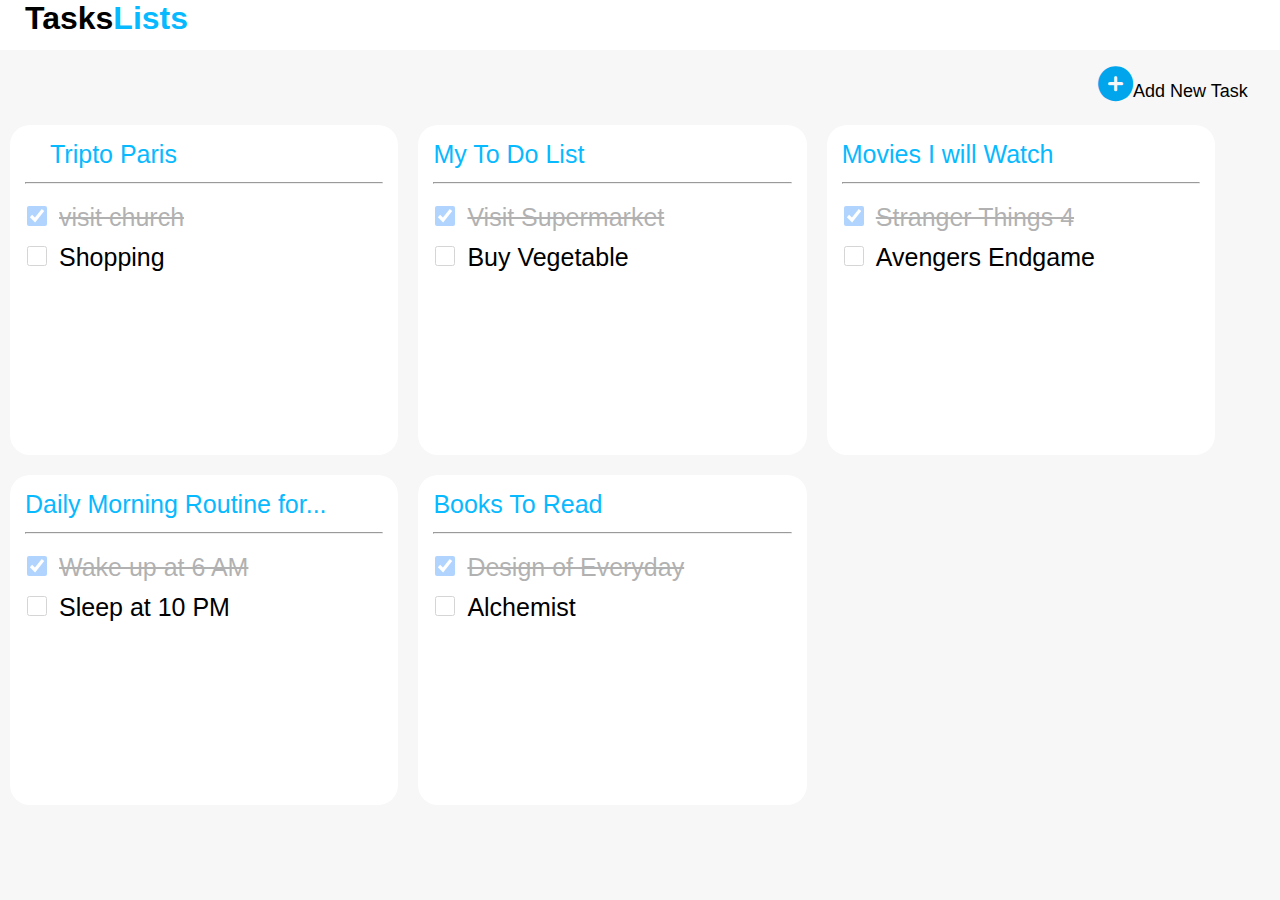
<file: index.html>
<!DOCTYPE html>
<html lang="en">

<head>
    <meta charset="UTF-8">
    <meta http-equiv="X-UA-Compatible" content="IE=edge">
    <meta name="viewport" content="width=device-width, initial-scale=1.0">
    <title>Document</title>
    <link rel="stylesheet" href="./style.css">
    <link rel="stylesheet" href="https://cdnjs.cloudflare.com/ajax/libs/font-awesome/6.2.0/css/all.min.css">
</head>

<body>
    <h1 id="head1">Tasks<span style="color: rgb(7, 185, 255);">Lists</span></h1>
    <div id="first_icon">
        <!-- <a id="icon" href="index2.html"><i class="fa-solid fa-circle-plus"></i><span id="add">Add New Task</span></a> -->
        <a id="popnav4" href="index2.html"><i class="fa-solid fa-circle-plus" style="color: #00A5EC; font-size: 35px;"></i><span style="color: black;">Add New Task
        </span></a>
    </div>
    
    <div id="under_div">
        <div class="sub1">
            <div class="anchor1">
                <a style="color: rgb(7, 185, 255); padding: 25px; text-decoration: none;" href="index3.html">Tripto Paris</a>
                <hr>
            </div>
            <div class="check11">
                <input type="checkbox" checked><span id="color1">visit church</span>
    
            </div>
            <div class="check12">
                <input type="checkbox"><span style="margin-left: 10px;">Shopping</span>
            </div>
        </div>
        <div class="sub2">

            <div class="anchor2">
                <a style="color: rgb(7, 185, 255); text-decoration: none;" href="index.html">My To Do List</a>
                <hr>
            </div>
            <div class="check21">
                <input type="checkbox" checked><span id="color1" >Visit Supermarket</span>
    
            </div>
            <div class="check22">
                <input type="checkbox"><span style="margin-left: 10px;">Buy Vegetable</span>
    
            </div>
        </div>
        <div class="sub3">
            <div class="anchor3">
                <a style="color: rgb(7, 185, 255); text-decoration: none;" href="index.html">Movies I will Watch
                </a>
                <hr>
            </div>
            <div class="check31">
                <input type="checkbox" checked><span id="color1">Stranger Things 4</span>
    
            </div>
            <div class="check32">
                <input type="checkbox"><span style="margin-left: 10px;">Avengers Endgame</span>
    
            </div>
        </div>
        <div class="sub4">
            <div class="anchor4">
                <a style="color: rgb(7, 185, 255); text-decoration: none;" href="index.html">Daily Morning Routine for...</a>
                <hr>
            </div>
            <div class="check41">
                <input type="checkbox" checked><span id="color1">Wake up at 6 AM</span>
    
            </div>
            <div class="check42">
                <input type="checkbox"><span style="margin-left: 10px;">Sleep at 10 PM</span>
    
            </div>
        </div>
        <div class="sub5">
            <div class="anchor5">
                <a style="color: rgb(7, 185, 255); text-decoration: none;" href="index.html">Books To Read</a>
                <hr>
            </div>
            <div class="check51">
                <input type="checkbox"checked><span id="color1">Design of Everyday</span>
    
            </div>
            <div class="check52">
                <input type="checkbox"><span style="margin-left: 10px;">Alchemist</span>
    
            </div>
        </div>
    </div>
</body>

</html>
</file>
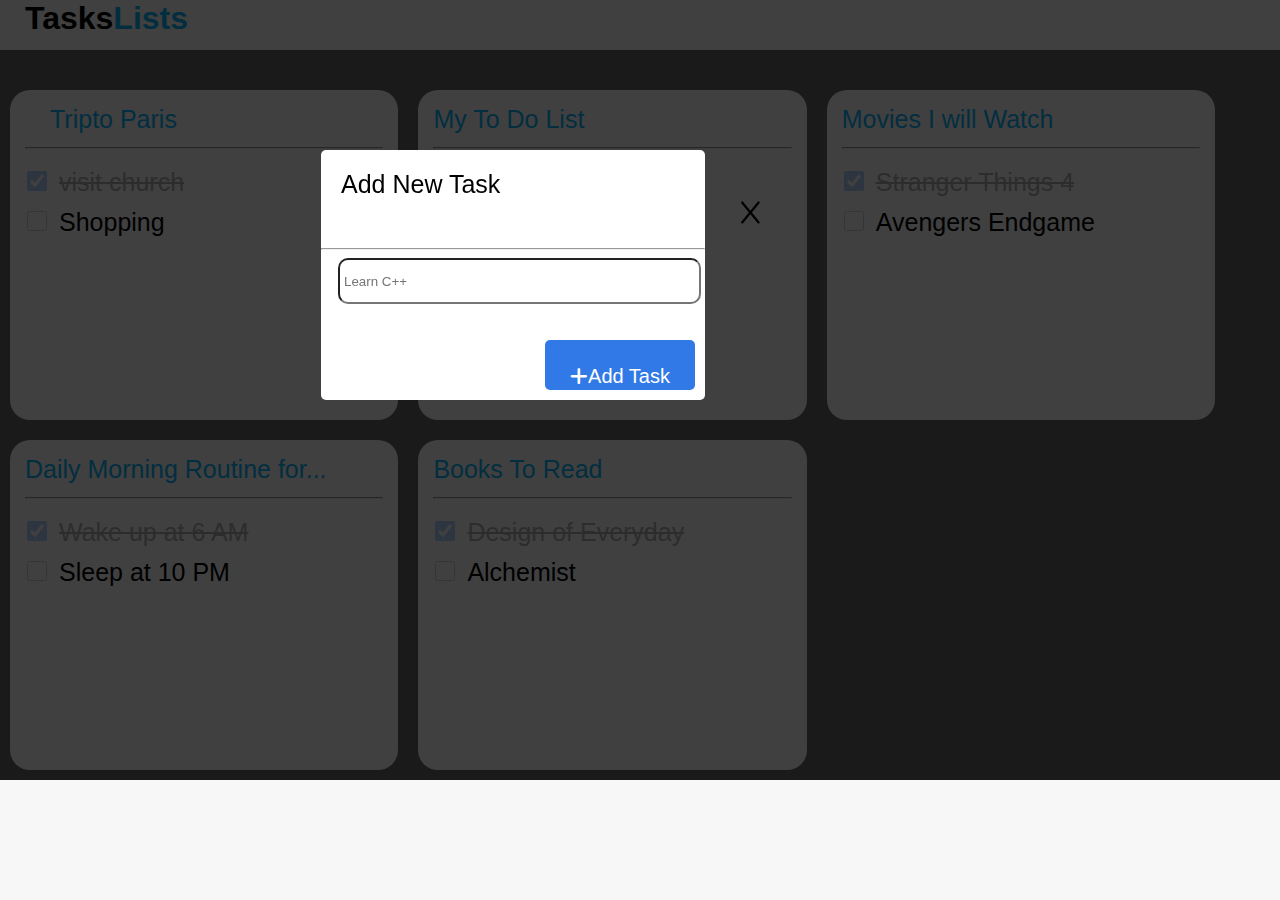
<file: index2.html>
<!DOCTYPE html>
<html lang="en">

<head>
    <meta charset="UTF-8">
    <meta http-equiv="X-UA-Compatible" content="IE=edge">
    <meta name="viewport" content="width=device-width, initial-scale=1.0">
    <title>Document</title>
    <link rel="stylesheet" href="./style.css">
    <link rel="stylesheet" href="https://cdnjs.cloudflare.com/ajax/libs/font-awesome/6.2.0/css/all.min.css">
</head>

<body>
    <div id="blur">
        <h1 id="head1">Tasks<span style="color: rgb(7, 185, 255);">Lists</span></h1>
    <div id="first_icon">
        <!-- <a id="icon" href="index2.html"><i class="fa-solid fa-circle-plus"></i><span id="add">Add New Task</span></a> -->
        <a id="popnav3" href="index.html"><i class="fa-solid fa-circle-plus" style="color: rgb(12, 63, 228); font-size: 35px;"></i><span style="color: black;">Add
        </span></a>
    </div>
    
    <div id="under_div">
        <div class="sub1">
            <div class="anchor1">
                <a style="color: rgb(7, 185, 255); padding: 25px; text-decoration: none;" href="index.html">Tripto Paris</a>
                <hr>
            </div>
            <div class="check11">
                <input type="checkbox" checked><span id="color1">visit church</span>
    
            </div>
            <div class="check12">
                <input type="checkbox"><span style="margin-left: 10px;">Shopping</span>
            </div>
        </div>
        <div class="sub2">

            <div class="anchor2">
                <a style="color: rgb(7, 185, 255); text-decoration: none;" href="index.html">My To Do List</a>
                <hr>
            </div>
            <div class="check21">
                <input type="checkbox" checked><span id="color1" >Visit Supermarket</span>
    
            </div>
            <div class="check22">
                <input type="checkbox"><span style="margin-left: 10px;">Buy Vegetable</span>
    
            </div>
        </div>
        <div class="sub3">
            <div class="anchor3">
                <a style="color: rgb(7, 185, 255); text-decoration: none;" href="index.html">Movies I will Watch
                </a>
                <hr>
            </div>
            <div class="check31">
                <input type="checkbox" checked><span id="color1">Stranger Things 4</span>
    
            </div>
            <div class="check32">
                <input type="checkbox"><span style="margin-left: 10px;">Avengers Endgame</span>
    
            </div>
        </div>
        <div class="sub4">
            <div class="anchor4">
                <a style="color: rgb(7, 185, 255); text-decoration: none;" href="index.html">Daily Morning Routine for...</a>
                <hr>
            </div>
            <div class="check41">
                <input type="checkbox" checked><span id="color1">Wake up at 6 AM</span>
    
            </div>
            <div class="check42">
                <input type="checkbox"><span style="margin-left: 10px;">Sleep at 10 PM</span>
    
            </div>
        </div>
        <div class="sub5">
            <div class="anchor5">
                <a style="color: rgb(7, 185, 255); text-decoration: none;" href="index.html">Books To Read</a>
                <hr>
            </div>
            <div class="check51">
                <input type="checkbox"checked><span id="color1">Design of Everyday</span>
    
            </div>
            <div class="check52">
                <input type="checkbox"><span style="margin-left: 10px;">Alchemist</span>
    
            </div>
        </div>
    </div>
    </div>
    <div id="pop1_div">
        <a style="text-decoration: none;" href="index.html"><div id="new_taskp">Add New Task<span id="xr_mark"><i class="fa-regular fa-x"></i></span></div></a>
<hr>
<input id="inp1" type="text" placeholder="Learn C++">

<a href="./index.html"><button id="btn1" type="+ Add Task"><i class="fa-solid fa-plus"></i>Add Task</button>
</div>
</a>
</body>

</html>
</file>
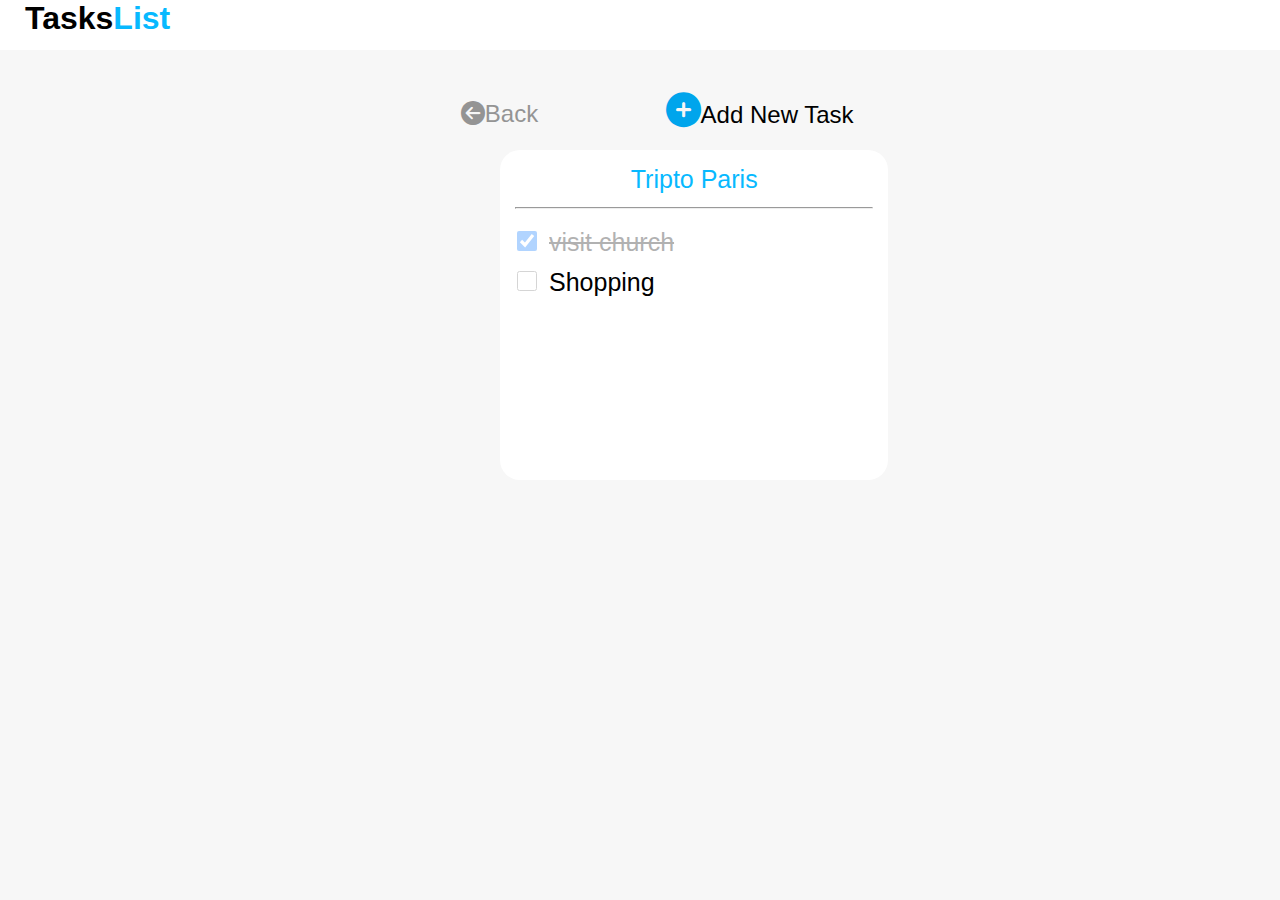
<file: index3.html>
<!DOCTYPE html>
<html lang="en">

<head>
    <meta charset="UTF-8">
    <meta http-equiv="X-UA-Compatible" content="IE=edge">
    <meta name="viewport" content="width=device-width, initial-scale=1.0">
    <title>Document</title>
    <link rel="stylesheet" href="./style.css">
    <link rel="stylesheet" href="https://cdnjs.cloudflare.com/ajax/libs/font-awesome/6.2.0/css/all.min.css">
</head>

<body>
    <h1 id="head1">Tasks<span style="color: rgb(7, 185, 255);">List</span></h1>
    <div>
        <a id="sec_nav" href="index.html"><i class="fa-solid fa-circle-arrow-left"></i>Back </a>
    </div>
    <div>
        <a id="popnav3" href="index.html"><i class="fa-solid fa-circle-plus" style="color: #00A5EC; font-size: 35px;"></i><span style="color: black;">Add New Task
        </span></a>
    </div>
    
        <div class="log1">
            <div class="anchor10">
                <a style="color: rgb(7, 185, 255); padding: 25px; text-decoration: none;" href="index.html">Tripto Paris</a>
                <hr>
            </div>
            <div class="check11">
                <input type="checkbox" checked><span id="color1">visit church</span>
    
            </div>
            <div class="check12">
                <input type="checkbox"><span style="margin-left: 10px;">Shopping</span>
            </div>
        </div>
        </body>
        </html>
</file>
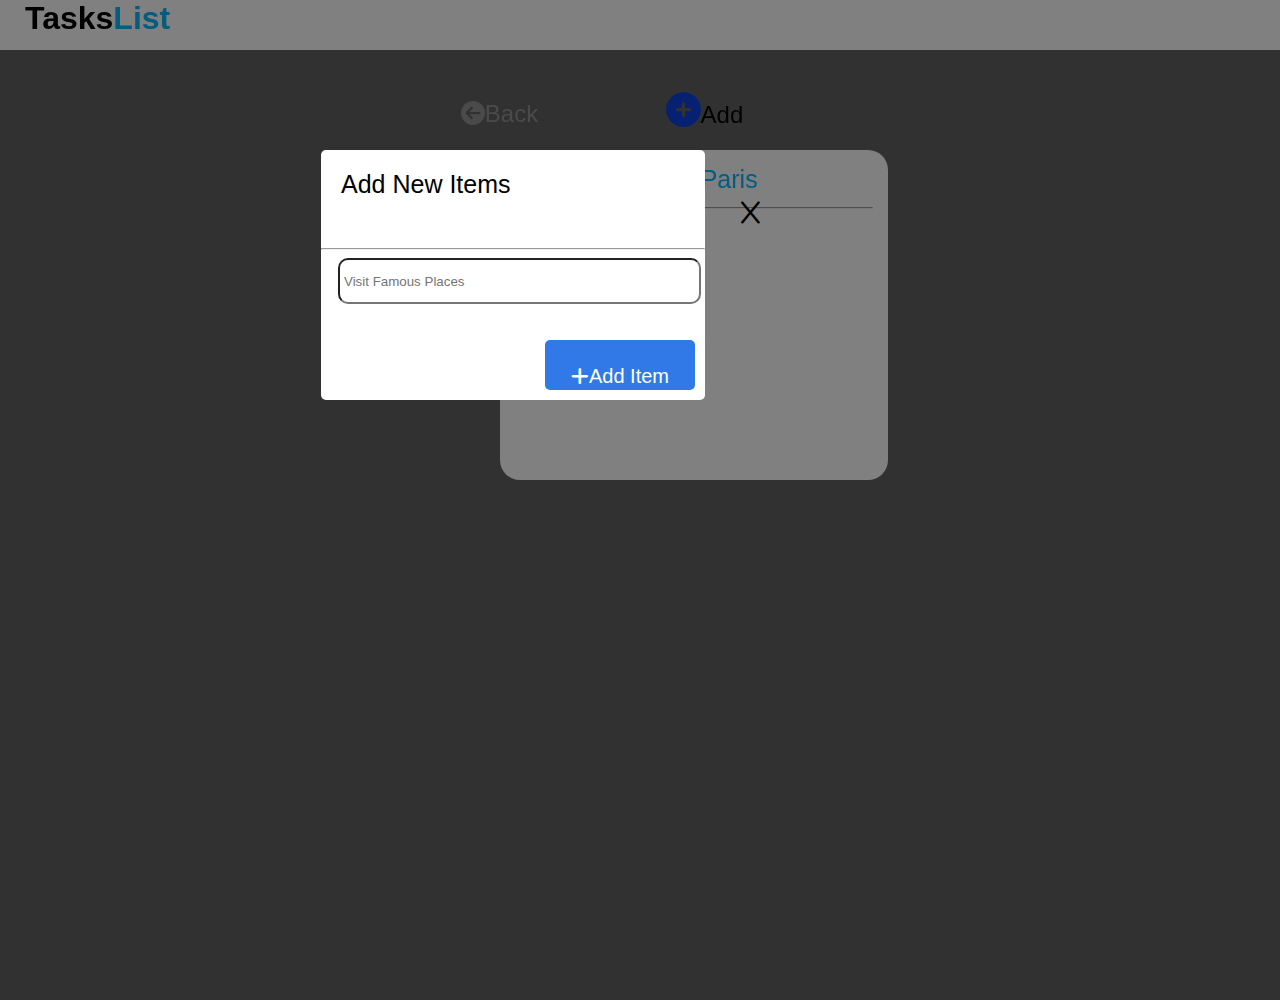
<file: index4.html>
<!DOCTYPE html>
<html lang="en">

<head>
    <meta charset="UTF-8">
    <meta http-equiv="X-UA-Compatible" content="IE=edge">
    <meta name="viewport" content="width=device-width, initial-scale=1.0">
    <title>Document</title>
    <link rel="stylesheet" href="./style.css">
    <link rel="stylesheet" href="https://cdnjs.cloudflare.com/ajax/libs/font-awesome/6.2.0/css/all.min.css">
</head>

<body>
   <div id="blur1">
    <h1 id="head1">Tasks<span style="color: rgb(7, 185, 255);">List</span></h1>
    <div>
        <a id="sec_nav" href="index.html"><i class="fa-solid fa-circle-arrow-left"></i>Back </a>
    </div>
    <div>
        <a id="popnav3" href="index4.html"><i class="fa-solid fa-circle-plus" style="color: rgb(12, 63, 228); font-size: 35px;"></i><span style="color: black;">Add
        </span></a>
    </div>
    
        <div class="log1">
            <div class="anchor10">
                <a style="color: rgb(7, 185, 255); padding: 25px; text-decoration: none;" href="index3.html">Tripto Paris</a>
                <hr>
            </div>
            <div class="check11">
                <input type="checkbox" checked><span id="color1">visit church</span>
    
            </div>
            <div class="check12">
                <input type="checkbox"><span style="margin-left: 10px;">Shopping</span>
            </div>
        </div>
   </div>
   <div id="pop1_div">
    <a style="text-decoration: none;" href="index.html"><div id="new_taskp">Add New Items<span id="xr_mark"><i class="fa-regular fa-x"></i></span></div></a>
<hr>
<input id="inp1" type="text" placeholder="Visit Famous Places">

<a href="./index3.html"><button id="btn1" type="+ Add Task"><i class="fa-solid fa-plus"></i>Add Item</button>
</div>
</a>
        </body>
        </html>
</file>
<file: style.css>
body{
    background-color: #F7F7F7;
    font-family: sans-serif;
    margin: 0px 0px;
}

h1{
    background-color: #FFFFFF;
    padding: 0px 25px;
    margin: 0;
    height: 50px;
}
#first_icon{
 margin-left: 1000px;
 margin-top: 30px;
 font-size: 20px;
 text-decoration: none;

}
#under_div{
    display: flex;
    justify-content: flex-start;
    flex-wrap: wrap;

}
.sub1{
    background-color: white;
    border-radius: 20px;
    width: 28%;
    height: 300px;
    padding: 15px;
    margin: 10px;
    font-size: 25px;  
}
.sub1:hover{
    box-shadow: 5px 5px  #666666;
}
.check11 input{
    opacity: 0.3;
    width: 20px;
    height: 20px;
    margin: 10px 2px;

}
#color1{
    text-decoration: line-through;
    margin-left: 10px;
    opacity: 0.3; 
}
.check12 input{
    opacity: 0.3;
    width: 20px;
    height: 20px;
    margin: 10px 2px;
}
.sub2{
    background-color: white;
    border-radius: 20px;
    width: 28%;
    height: 300px;
    padding: 15px;
    margin: 10px;
    font-size: 25px;  
}
.sub2:hover{
    box-shadow: 5px 5px  #666666;
}
.check21 input{
    opacity: 0.3;
    width: 20px;
    height: 20px;
    margin: 10px 2px;

}
.check22 input{
    opacity: 0.3;
    width: 20px;
    height: 20px;
    margin: 10px 2px;
}
.sub3{
    background-color: white;
    border-radius: 20px;
    width: 28%;
    height: 300px;
    padding: 15px;
    margin: 10px;
    font-size: 25px;  
}
.sub3:hover{
    box-shadow: 5px 5px  #666666;
}
.check31 input{
    opacity: 0.3;
    width: 20px;
    height: 20px;
    margin: 10px 2px;

}
.check32 input{
    opacity: 0.3;
    width: 20px;
    height: 20px;
    margin: 10px 2px;
}
.sub4{
    background-color: white;
    border-radius: 20px;
    width: 28%;
    height: 300px;
    padding: 15px;
    margin: 10px;
    font-size: 25px;  
}
.sub4:hover{
    box-shadow: 5px 5px  #666666;
}
.check41 input{
    opacity: 0.3;
    width: 20px;
    height: 20px;
    margin: 10px 2px;

}
.check42 input{
    opacity: 0.3;
    width: 20px;
    height: 20px;
    margin: 10px 2px;
}
.sub5{
    background-color: white;
    border-radius: 20px;
    width: 28%;
    height: 300px;
    padding: 15px;
    margin: 10px;
    font-size: 25px;  
}
.sub5:hover{
    box-shadow: 5px 5px  #666666;
}
.check51 input{
    opacity: 0.3;
    width: 20px;
    height: 20px;
    margin: 10px 2px;

}
.check52 input{
    opacity: 0.3;
    width: 20px;
    height: 20px;
    margin: 10px 2px;
}
#blur{
    filter: brightness(0.25);
    background-color: #666666; 
}

#pop1_div{
    width: 30%;
    height: 250px;
    border-radius: 5px;
    position: absolute;
    top: 150px;
    right: 575px;
    background-color: white;
    text-decoration: none;
}
#new_taskp{
    color: black;
    text-decoration: none;
    font-size: 25px;
    margin: 20px ;
    float: left;
}
#xr_mark{
    margin-left: 400px; 
    float: right; 
}
#inp1{
    width: 92%;
    height: 40px;
    border-radius: 10px;
    padding-left: 4px;
    margin-left: 17px;
}
#btn1{
    width: 150px;
    height: 40px;
    position: absolute;
    top: 140px;
    right: 10px;
    background-color: rgb(48, 121, 230);
    border-radius: 5px;
    border: none;
    color: white;
    text-decoration: none;
    padding: 25px;
    font-size: 20px;
    margin-top: 50px;
}
.pop3_cl{
    height: 300px;
    }
    #sec_nav{
        position: absolute;
        color: #949494;
        text-decoration: none;

        font-size: 24px;
        padding-left: 36%;
        top: 100px;
    }
    #popnav3{
        font-size: 24px;
        text-decoration: none;
        padding-left: 52%;
        position: absolute;
        top: 93px;
        
    }
    .log1{
            background-color: #FFFFFF;
            border-radius: 20px;
            width: 28%;
            height: 300px;
            padding: 15px;
            font-size: 25px;
            margin-left: 500px;
            margin-top: 100px;  
        }  
 .anchor10{
    text-align: center;

 }
 #blur1{
    filter: brightness(0.5);
    background-color: #626262;
    height: 1000px;
 }
 #popnav4{
    font-size: 18px;
    text-decoration: none;
    padding-left: 35%;
    position: relative;
    top: -13px;

}
</file>
